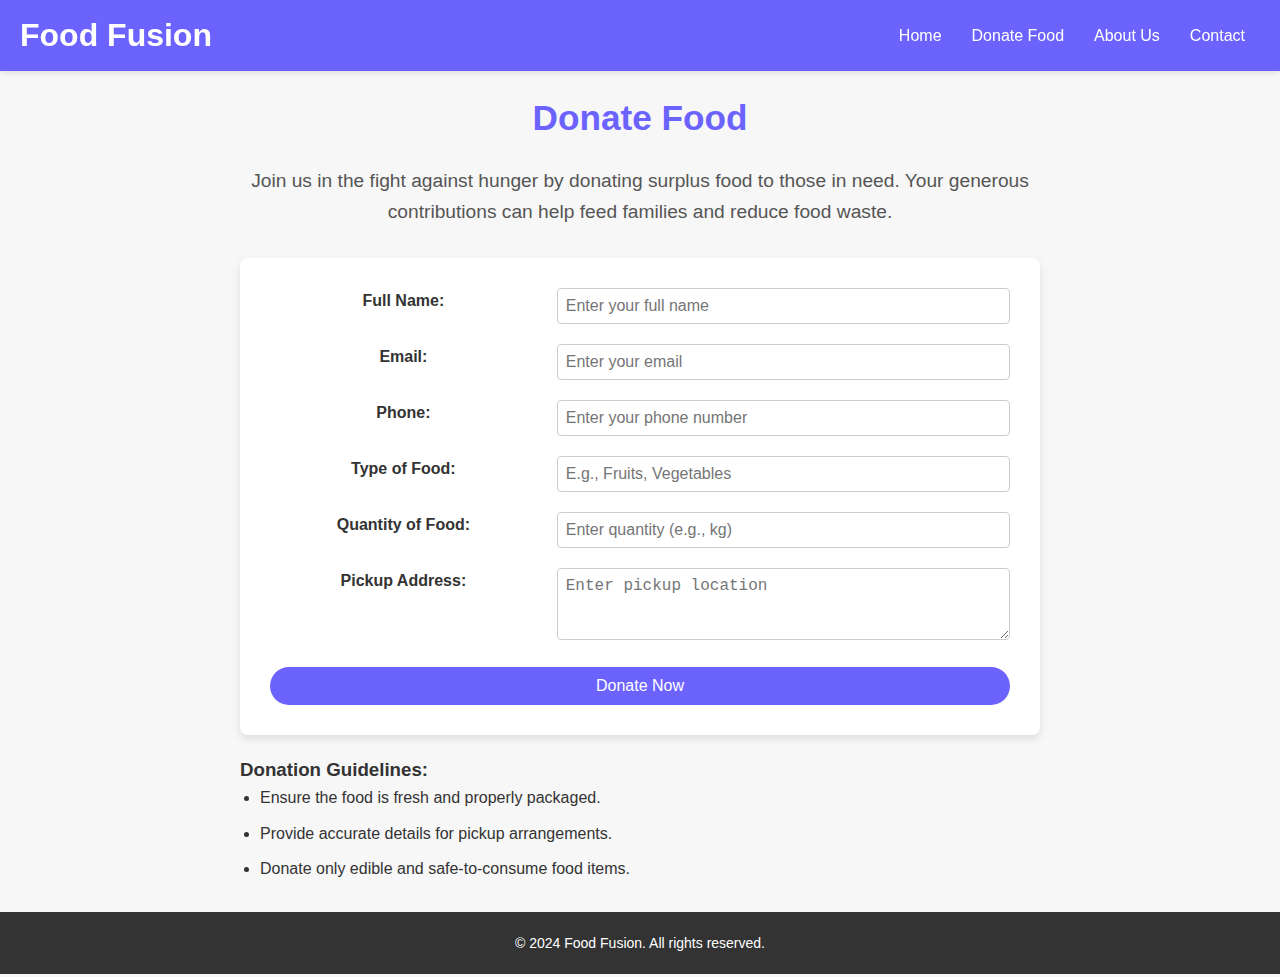
<file: dashboard.html>
<!DOCTYPE html>
<html lang="en">
<head>
    <meta charset="UTF-8">
    <meta name="viewport" content="width=device-width, initial-scale=1.0">
    <title>Donate Food - Food Fusion</title>
    <!-- Favicon -->
    <link rel="icon" href="donate_link_image.jpg" type="image/jpg">
    <style>
        /* Basic Reset */
        * {
            margin: 0;
            padding: 0;
            box-sizing: border-box;
        }

        html, body {
            height: 100%;
        }

        body {
            font-family: Arial, sans-serif;
            line-height: 1.6;
            color: #333;
            background-color: #f7f7f7;
            display: flex;
            flex-direction: column;
        }

        /* Header */
        header {
            background-color: #6c63ff;
            color: #fff;
            padding: 10px 20px;
            position: fixed;
            top: 0;
            width: 100%;
            z-index: 1000;
            box-shadow: 0 2px 5px rgba(0, 0, 0, 0.1);
        }

        header .container {
            display: flex;
            justify-content: space-between;
            align-items: center;
        }

        /* Navbar styling */
        nav ul {
            list-style: none;
            display: flex;
            margin: 0;
            padding: 0;
        }

        nav ul li {
            margin: 0 15px;
        }

        nav ul li a {
            text-decoration: none;
            color: #fff;
            font-size: 16px;
            transition: color 0.3s;
        }

        nav ul li a:hover {
            color: #ffe600;
        }

        /* Mobile menu button (hamburger) */
        .menu-btn {
            display: none;
            flex-direction: column;
            justify-content: space-around;
            align-items: center;
            width: 30px;
            height: 30px;
            background: transparent;
            border: none;
            cursor: pointer;
        }

        .menu-btn div {
            width: 25px;
            height: 3px;
            background-color: #fff;
        }

        /* Main Section */
        main {
            flex-grow: 1; /* Push footer to the bottom */
            margin-top: 70px; /* Adjust for fixed header */
            padding: 20px;
        }

        .donate-food {
            max-width: 800px;
            margin: 0 auto;
            text-align: center;
        }

        .donate-food h2 {
            font-size: 2.2em;
            color: #6c63ff;
            margin-bottom: 20px;
        }

        .donate-food p {
            font-size: 1.2em;
            margin-bottom: 30px;
            color: #555;
        }

        /* Form Styling */
        form {
            background: #fff;
            border-radius: 8px;
            padding: 20px;
            box-shadow: 0 4px 8px rgba(0, 0, 0, 0.1);
        }

        table {
            width: 100%;
            margin: 0 auto;
            border-collapse: collapse;
        }

        table td {
            padding: 10px;
            vertical-align: top;
        }

        table td label {
            font-weight: bold;
        }

        table td input,
        table td textarea {
            width: 100%;
            padding: 8px;
            font-size: 16px;
            border: 1px solid #ccc;
            border-radius: 4px;
        }

        table td textarea {
            resize: vertical;
        }

        table td input[type="submit"] {
            background-color: #6c63ff;
            color: white;
            border: none;
            cursor: pointer;
            padding: 10px 20px;
            border-radius: 25px;
            font-size: 16px;
            transition: background-color 0.3s;
        }

        table td input[type="submit"]:hover {
            background-color: #5a54d2;
        }

        /* Donation Info */
        .donation-info {
            margin-top: 20px;
            text-align: left;
            font-size: 1em;
        }

        .donation-info ul {
            list-style: disc;
            padding-left: 20px;
        }

        .donation-info ul li {
            margin-bottom: 10px;
        }

        /* Footer */
        footer {
            background: #333;
            color: #fff;
            text-align: center;
            padding: 20px 10px;
            margin-top: auto; /* Keeps footer at the bottom */
        }

        footer p {
            font-size: 14px;
        }

        /* Responsive Design */
        @media (max-width: 768px) {
            nav ul {
                display: none;
                width: 100%;
                text-align: center;
                padding: 20px 0;
                background-color: #6c63ff;
            }

            nav ul li {
                margin: 10px 0;
            }

            nav.active ul {
                display: block;
            }

            .menu-btn {
                display: flex;
            }

            .donate-food h2 {
                font-size: 1.8em;
            }

            .donate-food p {
                font-size: 1em;
            }
        }
    </style>
</head>
<body>
    <!-- Header -->
    <header>
        <div class="container">
            <h1>Food Fusion</h1>
            <!-- Mobile Menu Button -->
            <button class="menu-btn" id="menu-btn">
                <div></div>
                <div></div>
                <div></div>
            </button>
            <nav id="nav">
                <ul>
                    <li><a href="dashboard.html">Home</a></li>
                    <li><a href="donate.html">Donate Food</a></li>
                    <li><a href="about.html">About Us</a></li>
                    <li><a href="contact.html">Contact</a></li>
                </ul>
            </nav>
        </div>
    </header>

    <!-- Main Content -->
    <main>
        <section class="donate-food">
            <h2>Donate Food</h2>
            <p>Join us in the fight against hunger by donating surplus food to those in need. Your generous contributions can help feed families and reduce food waste.</p>

            <form action="thankyou.html" method="post">
                <table>
                    <tr>
                        <td><label for="donor-name">Full Name:</label></td>
                        <td><input type="text" id="donor-name" name="donor-name" placeholder="Enter your full name" required></td>
                    </tr>
                    <tr>
                        <td><label for="donor-email">Email:</label></td>
                        <td><input type="email" id="donor-email" name="donor-email" placeholder="Enter your email" required></td>
                    </tr>
                    <tr>
                        <td><label for="donor-phone">Phone:</label></td>
                        <td><input type="tel" id="donor-phone" name="donor-phone" placeholder="Enter your phone number" required></td>
                    </tr>
                    <tr>
                        <td><label for="food-type">Type of Food:</label></td>
                        <td><input type="text" id="food-type" name="food-type" placeholder="E.g., Fruits, Vegetables" required></td>
                    </tr>
                    <tr>
                        <td><label for="food-quantity">Quantity of Food:</label></td>
                        <td><input type="number" id="food-quantity" name="food-quantity" placeholder="Enter quantity (e.g., kg)" min="1" required></td>
                    </tr>
                    <tr>
                        <td><label for="pickup-address">Pickup Address:</label></td>
                        <td><textarea id="pickup-address" name="pickup-address" rows="3" placeholder="Enter pickup location" required></textarea></td>
                    </tr>
                    <tr>
                        <td colspan="2" style="text-align: center;">
                            <input type="submit" value="Donate Now">
                        </td>
                    </tr>
                </table>
            </form>

            <div class="donation-info">
                <h3>Donation Guidelines:</h3>
                <ul>
                    <li>Ensure the food is fresh and properly packaged.</li>
                    <li>Provide accurate details for pickup arrangements.</li>
                    <li>Donate only edible and safe-to-consume food items.</li>
                </ul>
            </div>
        </section>
    </main>

    <!-- Footer -->
    <footer>
        <p>&copy; 2024 Food Fusion. All rights reserved.</p>
    </footer>

    <script>
        // Toggle navigation menu on mobile
        const menuBtn = document.getElementById('menu-btn');
        const nav = document.getElementById('nav');

        menuBtn.addEventListener('click', () => {
            nav.classList.toggle('active');
        });
    </script>

</body>
</html>
</file>
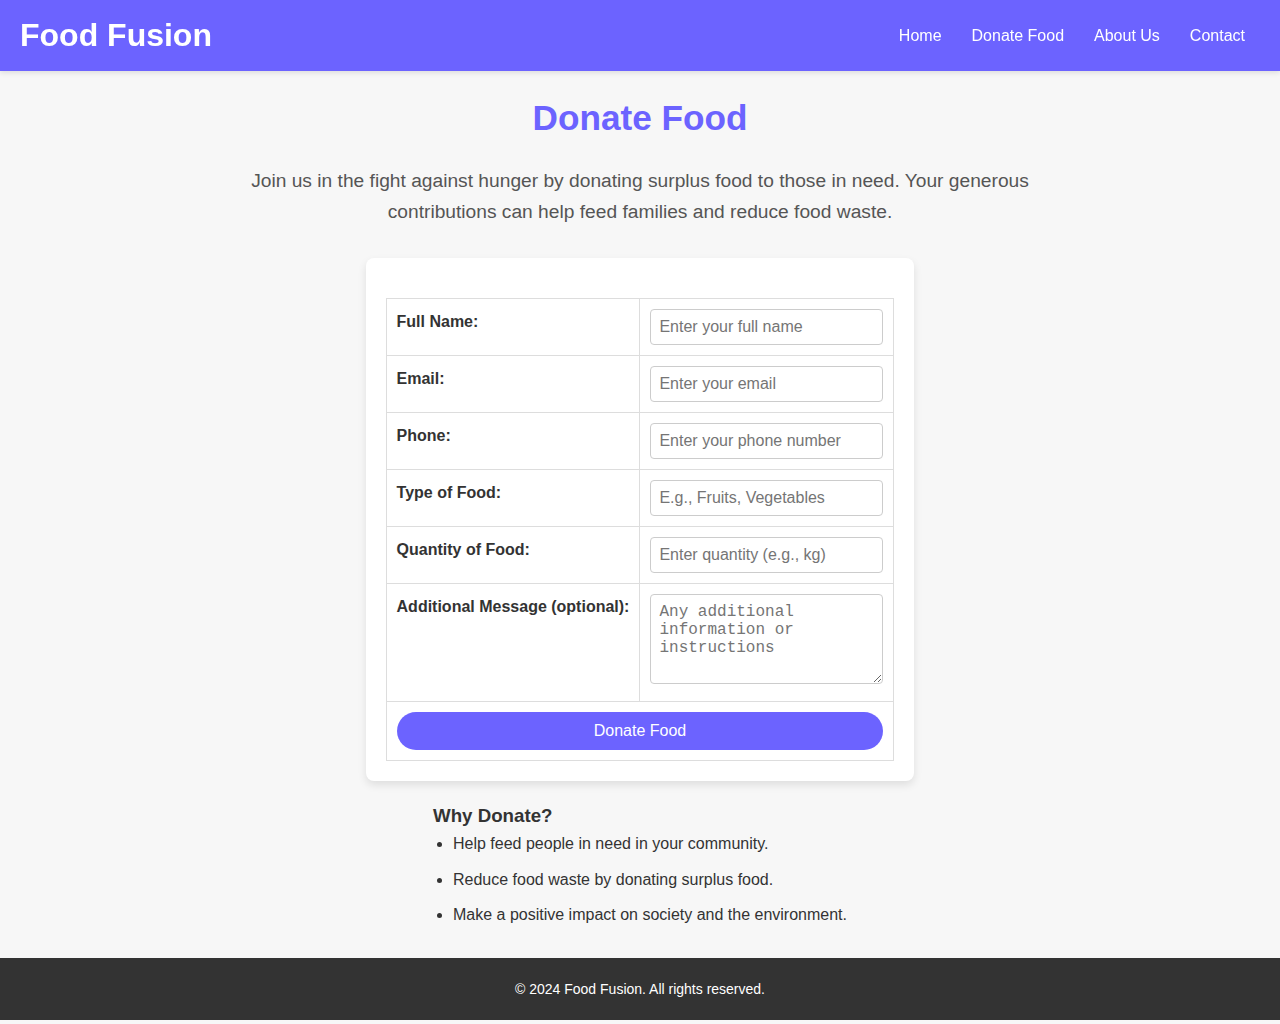
<file: donate.html>
<!DOCTYPE html>
<html lang="en">
<head>
    <meta charset="UTF-8">
    <meta name="viewport" content="width=device-width, initial-scale=1.0">
    <title>Donate Food - Food Fusion</title>
    <!-- Favicon -->
    <link rel="icon" href="donate_link_image.jpg" type="image/jpg">
    <style>
        /* Basic Reset */
        * {
            margin: 0;
            padding: 0;
            box-sizing: border-box;
        }

        html, body {
            height: 100%;
        }

        body {
            font-family: Arial, sans-serif;
            line-height: 1.6;
            color: #333;
            background-color: #f7f7f7;
            display: flex;
            flex-direction: column;
        }

        /* Header */
        header {
            background-color: #6c63ff;
            color: #fff;
            padding: 10px 20px;
            position: fixed;
            top: 0;
            width: 100%;
            z-index: 1000;
            box-shadow: 0 2px 5px rgba(0, 0, 0, 0.1);
        }

        header .container {
            display: flex;
            justify-content: space-between;
            align-items: center;
        }

        /* Navbar styling */
        nav ul {
            list-style: none;
            display: flex;
            margin: 0;
            padding: 0;
        }

        nav ul li {
            margin: 0 15px;
        }

        nav ul li a {
            text-decoration: none;
            color: #fff;
            font-size: 16px;
            transition: color 0.3s;
        }

        nav ul li a:hover {
            color: #ffe600;
        }

        /* Mobile menu button (hamburger) */
        .menu-btn {
            display: none;
            flex-direction: column;
            justify-content: space-around;
            align-items: center;
            width: 30px;
            height: 30px;
            background: transparent;
            border: none;
            cursor: pointer;
        }

        .menu-btn div {
            width: 25px;
            height: 3px;
            background-color: #fff;
        }

        /* Main Section */
        main {
            flex-grow: 1; /* Push footer to the bottom */
            margin-top: 70px; /* Adjust for fixed header */
            padding: 20px;
        }

        .donate-food {
            max-width: 800px;
            margin: 0 auto;
            text-align: center;
            display: flex; /* Add this line */
            flex-direction: column; /* Ensure items are stacked vertically */
            justify-content: center; /* Center horizontally */
            align-items: center; /* Center vertically */
            height: 100%; /* Ensure it takes the full available height */
        }

        .donate-food h2 {
            font-size: 2.2em;
            color: #6c63ff;
            margin-bottom: 20px;
        }

        .donate-food p {
            font-size: 1.2em;
            margin-bottom: 30px;
            color: #555;
        }

        /* Form Styling */
        form {
            background: #fff;
            border-radius: 8px;
            padding: 20px;
            box-shadow: 0 4px 8px rgba(0, 0, 0, 0.1);
        }

        table {
            width: 100%;
            margin: 0 auto;
            border-collapse: collapse;
        }

        table td {
            padding: 10px;
            vertical-align: top;
        }

        table td label {
            font-weight: bold;
        }

        table td input,
        table td textarea {
            width: 100%;
            padding: 8px;
            font-size: 16px;
            border: 1px solid #ccc;
            border-radius: 4px;
        }

        table td textarea {
            resize: vertical;
        }

        table td input[type="submit"] {
            background-color: #6c63ff;
            color: white;
            border: none;
            cursor: pointer;
            padding: 10px 20px;
            border-radius: 25px;
            font-size: 16px;
            transition: background-color 0.3s;
        }

        table td input[type="submit"]:hover {
            background-color: #5a54d2;
        }

        /* Donation Info */
        .donation-info {
            margin-top: 20px;
            text-align: left;
            font-size: 1em;
        }

        .donation-info ul {
            list-style: disc;
            padding-left: 20px;
        }

        .donation-info ul li {
            margin-bottom: 10px;
        }

        /* Footer */
        footer {
            background: #333;
            color: #fff;
            text-align: center;
            padding: 20px 10px;
            margin-top: auto; /* Keeps footer at the bottom */
        }

        footer p {
            font-size: 14px;
        }

        /* Responsive Design */
        @media (max-width: 768px) {
            nav ul {
                display: none;
                width: 100%;
                text-align: center;
                padding: 20px 0;
                background-color: #6c63ff;
            }

            nav ul li {
                margin: 10px 0;
            }

            nav.active ul {
                display: block;
            }

            .menu-btn {
                display: flex;
            }

            .donate-food h2 {
                font-size: 1.8em;
            }

            .donate-food p {
                font-size: 1em;
            }
        }

        /* Table Styling */
        table {
            width: 100%;
            border-collapse: collapse;
            overflow-x: auto;
            display: block;
            margin-top: 20px;
        }

        table td, table th {
            padding: 10px;
            border: 1px solid #ddd;
            text-align: left;
        }

        table th {
            background-color: #6c63ff;
            color: white;
            font-weight: bold;
        }

        table td {
            background-color: #fff;
        }

        table td input[type="submit"] {
            background-color: #6c63ff;
            color: white;
            border: none;
            cursor: pointer;
            padding: 10px 20px;
            border-radius: 25px;
            font-size: 16px;
            transition: background-color 0.3s;
        }

        table td input[type="submit"]:hover {
            background-color: #5a54d2;
        }

        /* Make table horizontally scrollable */
        .table-container {
            max-width: 100%;
            overflow-x: auto;
        }

    </style>
</head>
<body>
    <!-- Header -->
    <header>
        <div class="container">
            <h1>Food Fusion</h1>
            <!-- Mobile Menu Button -->
            <button class="menu-btn" id="menu-btn">
                <div></div>
                <div></div>
                <div></div>
            </button>
            <nav id="nav">
                <ul>
                    <li><a href="dashboard.html">Home</a></li>
                    <li><a href="donate.html">Donate Food</a></li>
                    <li><a href="about.html">About Us</a></li>
                    <li><a href="contact.html">Contact</a></li>
                </ul>
            </nav>
        </div>
    </header>

    <!-- Main Content -->
    <main>
        <section class="donate-food">
            <h2>Donate Food</h2>
            <p>Join us in the fight against hunger by donating surplus food to those in need. Your generous contributions can help feed families and reduce food waste.</p>

            <form id="donation-form">
                <table>
                    <tr>
                        <td><label for="donor-name">Full Name:</label></td>
                        <td><input type="text" id="donor-name" name="donor-name" placeholder="Enter your full name" required></td>
                    </tr>
                    <tr>
                        <td><label for="donor-email">Email:</label></td>
                        <td><input type="email" id="donor-email" name="donor-email" placeholder="Enter your email" required></td>
                    </tr>
                    <tr>
                        <td><label for="donor-phone">Phone:</label></td>
                        <td><input type="tel" id="donor-phone" name="donor-phone" placeholder="Enter your phone number" required></td>
                    </tr>
                    <tr>
                        <td><label for="food-type">Type of Food:</label></td>
                        <td><input type="text" id="food-type" name="food-type" placeholder="E.g., Fruits, Vegetables" required></td>
                    </tr>
                    <tr>
                        <td><label for="food-quantity">Quantity of Food:</label></td>
                        <td><input type="number" id="food-quantity" name="food-quantity" placeholder="Enter quantity (e.g., kg)" min="1" required></td>
                    </tr>
                    <tr>
                        <td><label for="donation-message">Additional Message (optional):</label></td>
                        <td><textarea id="donation-message" name="donation-message" rows="4" placeholder="Any additional information or instructions"></textarea></td>
                    </tr>
                    <tr>
                        <td colspan="2"><input type="submit" value="Donate Food"></td>
                    </tr>
                </table>
            </form>

            <div class="donation-info">
                <h3>Why Donate?</h3>
                <ul>
                    <li>Help feed people in need in your community.</li>
                    <li>Reduce food waste by donating surplus food.</li>
                    <li>Make a positive impact on society and the environment.</li>
                </ul>
            </div>
        </section>
    </main>

    <!-- Footer -->
    <footer>
        <p>&copy; 2024 Food Fusion. All rights reserved.</p>
    </footer>

    <script>
        // Mobile menu toggle
        const menuBtn = document.getElementById('menu-btn');
        const nav = document.getElementById('nav');
        menuBtn.addEventListener('click', () => {
            nav.classList.toggle('active');
        });
    </script>
</body>
</html>
</file>
